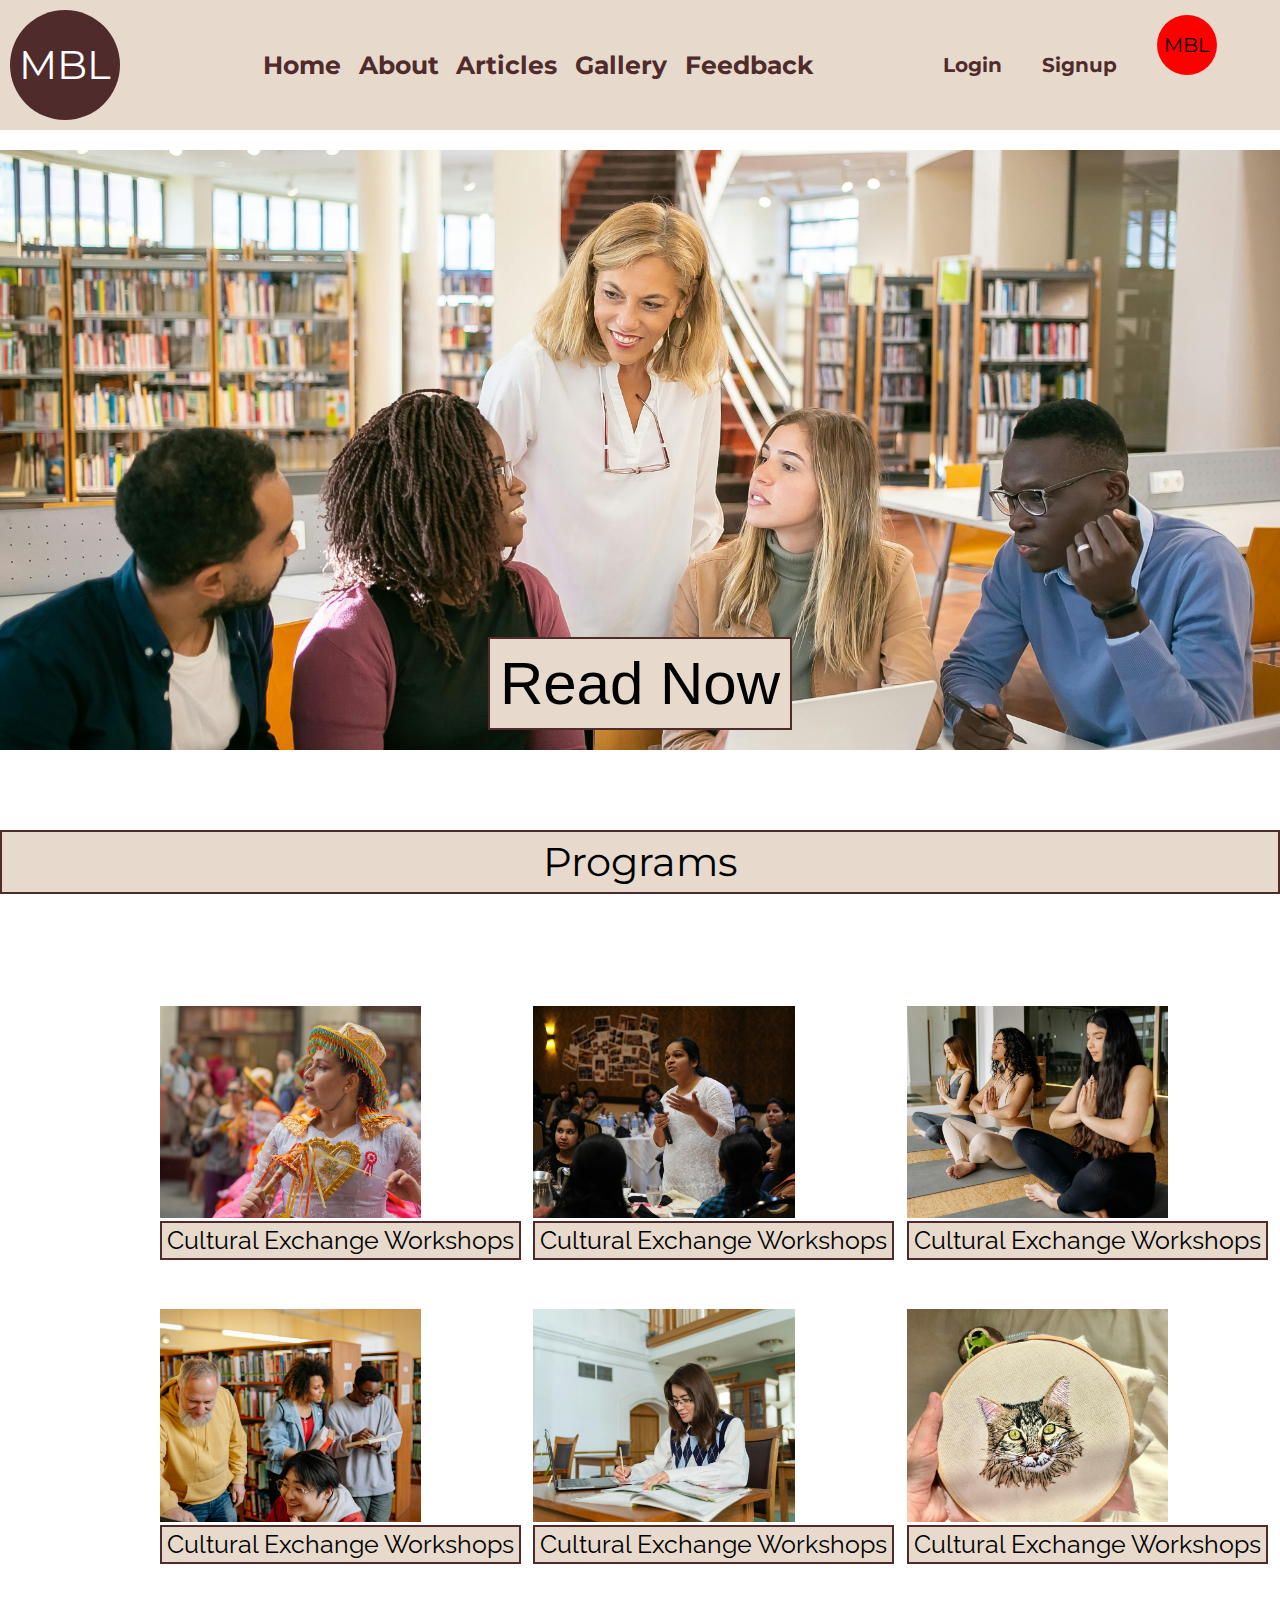
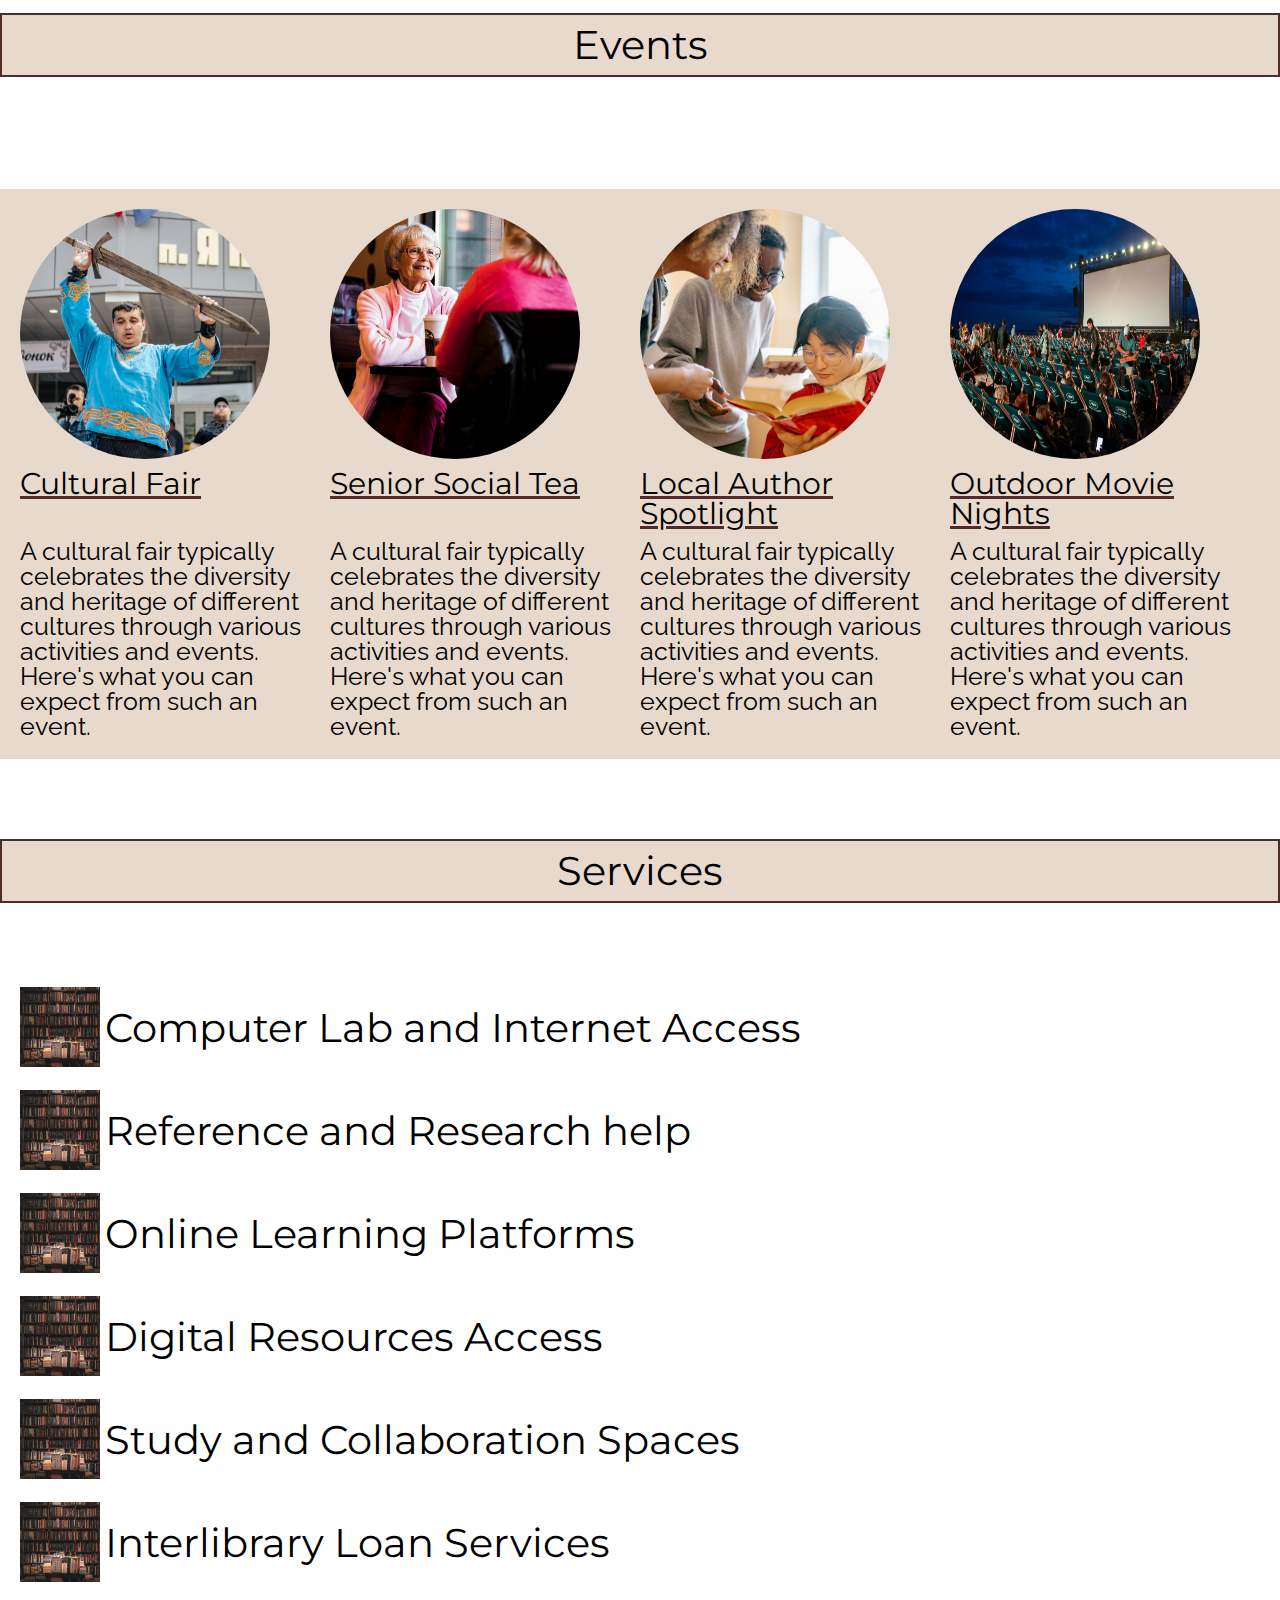
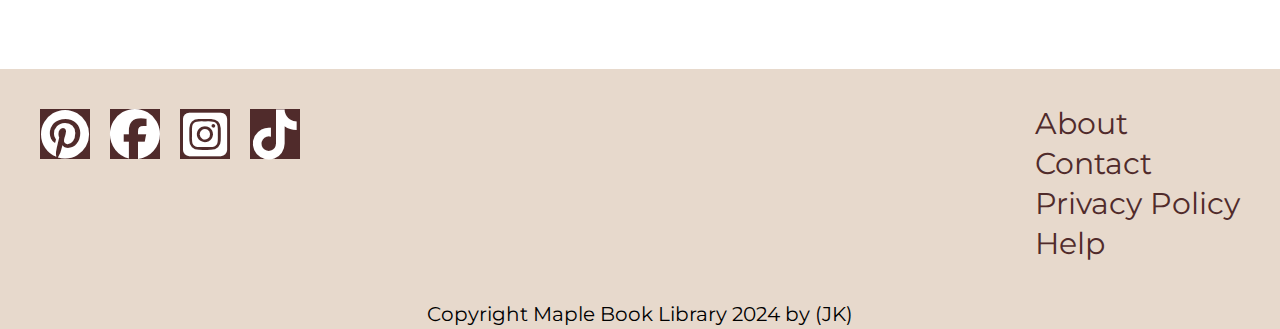
<file: index.html>
<!-- html start -->
<!DOCTYPE html>
<html lang="en">
<!-- head -->
<head>
    <meta charset="UTF-8">
    <meta name="viewport" content="width=device-width, initial-scale=1.0">
    <!-- styleshet -->
    <link rel="stylesheet" href="css/maplebook.css">
    <link rel="stylesheet" href="https://cdnjs.cloudflare.com/ajax/libs/font-awesome/6.5.0/css/all.min.css">
    <title>MAPLEBOOK LIBRARY</title>
</head>
<!-- body -->
<body>
    <!-- wrapper -->
    <div class="wrapper">
        <!-- header -->
        <header>

            <div class="head">
                <!-- logo -->
                <div class="circle">
                    <h2>MBL</h2>
                </div>
                <!-- navigation -->
                <div class="navigation">
                    <ul>
                         <li><a href="index.html">Home</a></li>
                        <li><a href="html/aboutus.html">About</a></li>
                        <li><a href="html/articles.html">Articles</a></li>
                        <li><a href="html/gallery.html">Gallery</a></li>
                        <li><a href="html/feedback.html">Feedback</a></li>

                    </ul>
                </div>
                <!-- login -->
                <div class="login">
                    <ul>
                        <li><a href="html/login.html">Login</a></li>
                        <li>Signup</li>
                    </ul>

                    <!-- login person -->
                    <a href="index.html"></a> <div class="circle2">
                       <h2>MBL</h2>
                    </div></a>

                </div>
            </div>
        </header>

        <!-- main -->
        <main>
            <!-- banner -->
            <div class="title">
                <button class="click">Read Now</button>
            </div>
            <!-- programs content -->
            <h2 class="program">Programs</h2>

            <section class="Programs-menu">

                <div class="image01">
                    <img src="images/cultural.jpg" alt="image of cultural dance">
                    <p>Cultural Exchange Workshops</p>
                </div>

                <div class="image02">
                    <img src="images/financial.jpg" alt="image of finacial literacy">
                    <p>Cultural Exchange Workshops</p>
                </div>

                <div class="image03">
                    <img src="images/welness.jpg" alt="image of people doing yoga">
                    <p>Cultural Exchange Workshops</p>
                </div>

                <div class="image04">
                    <img src="images/bookclub.jpg" alt="image of people talking">
                    <p>Cultural Exchange Workshops</p>
                </div>

                <div class="image05">
                    <img src="images/creativewriting.jpg" alt="image of girl writing">
                    <p>Cultural Exchange Workshops</p>
                </div>

                <div class="image06">
                    <img src="images/artandcraft.jpg" alt="image of knitted cat">
                    <p>Cultural Exchange Workshops</p>
                </div>

            </section>
            <!-- events h2 -->
            <h2 class="event">Events</h2>

            <!-- events content -->
            <section class="events-menu">

                <div class="item01">
                    <img src="images/cultural-fair.jpg" alt="image man with sword">
                    <h2>Cultural Fair</h2>
                </div>
                <div class="text01">
                    <p>A cultural fair typically celebrates the diversity and heritage of different cultures through
                        various activities and events. Here's what you can expect from such an event.</p>
                </div>

                <div class="item02">
                    <img src="images/senior.jpg" alt="image man with sword">
                    <h2>Senior Social Tea</h2>
                </div>
                <div class="text02">
                    <p>A cultural fair typically celebrates the diversity and heritage of different cultures through
                        various activities and events. Here's what you can expect from such an event.</p>
                </div>

                <div class="item03">
                    <img src="images/author.jpg" alt="image man with sword">
                    <h2>Local Author Spotlight</h2>
                </div>
                <div class="text03">
                    <p>A cultural fair typically celebrates the diversity and heritage of different cultures through
                        various activities and events. Here's what you can expect from such an event.</p>
                </div>

                <div class="item04">
                    <img src="images/outdoor.jpg" alt="image man with sword">
                    <h2>Outdoor Movie Nights</h2>
                </div>
                <div class="text04">
                    <p>A cultural fair typically celebrates the diversity and heritage of different cultures through
                        various activities and events. Here's what you can expect from such an event.</p>
                </div>
            </section>
            <!-- services h2 -->
            <h2 class="service">Services</h2>

            <!-- services content -->
            <section class="services-menu">

                <div class="service01">
                    <div class="square">
                        <img src="images/services.jpg" alt="library image"></div>
                    <h2>Computer Lab and Internet Access</h2>
                </div>

                <div class="service02">
                    <div class="square">
                        <img src="images/services.jpg" alt="library image"></div>
                    <h2>Reference and Research help</h2>
                </div>

                <div class="service03">
                    <div class="square">
                        <img src="images/services.jpg" alt="library image"></div>
                    <h2>Online Learning Platforms</h2>
                </div>

                <div class="service04">
                    <div class="square">
                        <img src="images/services.jpg" alt="library image">
                    </div>
                    <h2>Digital Resources Access</h2>
                </div>

                <div class="service05">
                    <div class="square">
                        <img src="images/services.jpg" alt="library image">
                    </div>
                    <h2>Study and Collaboration Spaces</h2>
                </div>

                <div class="service06">
                    <div class="square">
                        <img src="images/services.jpg" alt="library image">
                    </div>
                    <h2>Interlibrary Loan Services</h2>
                </div>
            </section>
            <!-- content end -->
        </main>
        <!-- footer -->
        <footer>

            <div class="foot">
                <div class="smicon">

                    <div class="icon01">
                        <i class="fa-brands fa-pinterest"></i>
                    </div>

                    <div class="icon02">
                        <i class="fa-brands fa-facebook"></i>
                    </div>

                    <div class="icon03">
                        <i class="fa-brands fa-square-instagram"></i>
                    </div>

                    <div class="icon04">
                        <i class="fa-brands fa-tiktok"></i>
                    </div>
                </div>
                <!-- footer navigation -->
                <div class="footer-nav">
                    <ul>
                        <li><a href="#about">About</a></li>
                        <li><a href="#contact">Contact</a></li>
                        <li><a href="#privacypolicy">Privacy Policy</a></li>
                        <li><a href="#help">Help</a></li>

                    </ul>
                </div>
                <!-- copyright -->
                <h2>Copyright Maple Book Library 2024 by (JK)</h2>
            </div>
        </footer>

    </div>
    <!-- wrapper end -->

</body>
<!-- body end -->
</html>
<!-- html end -->
</file>
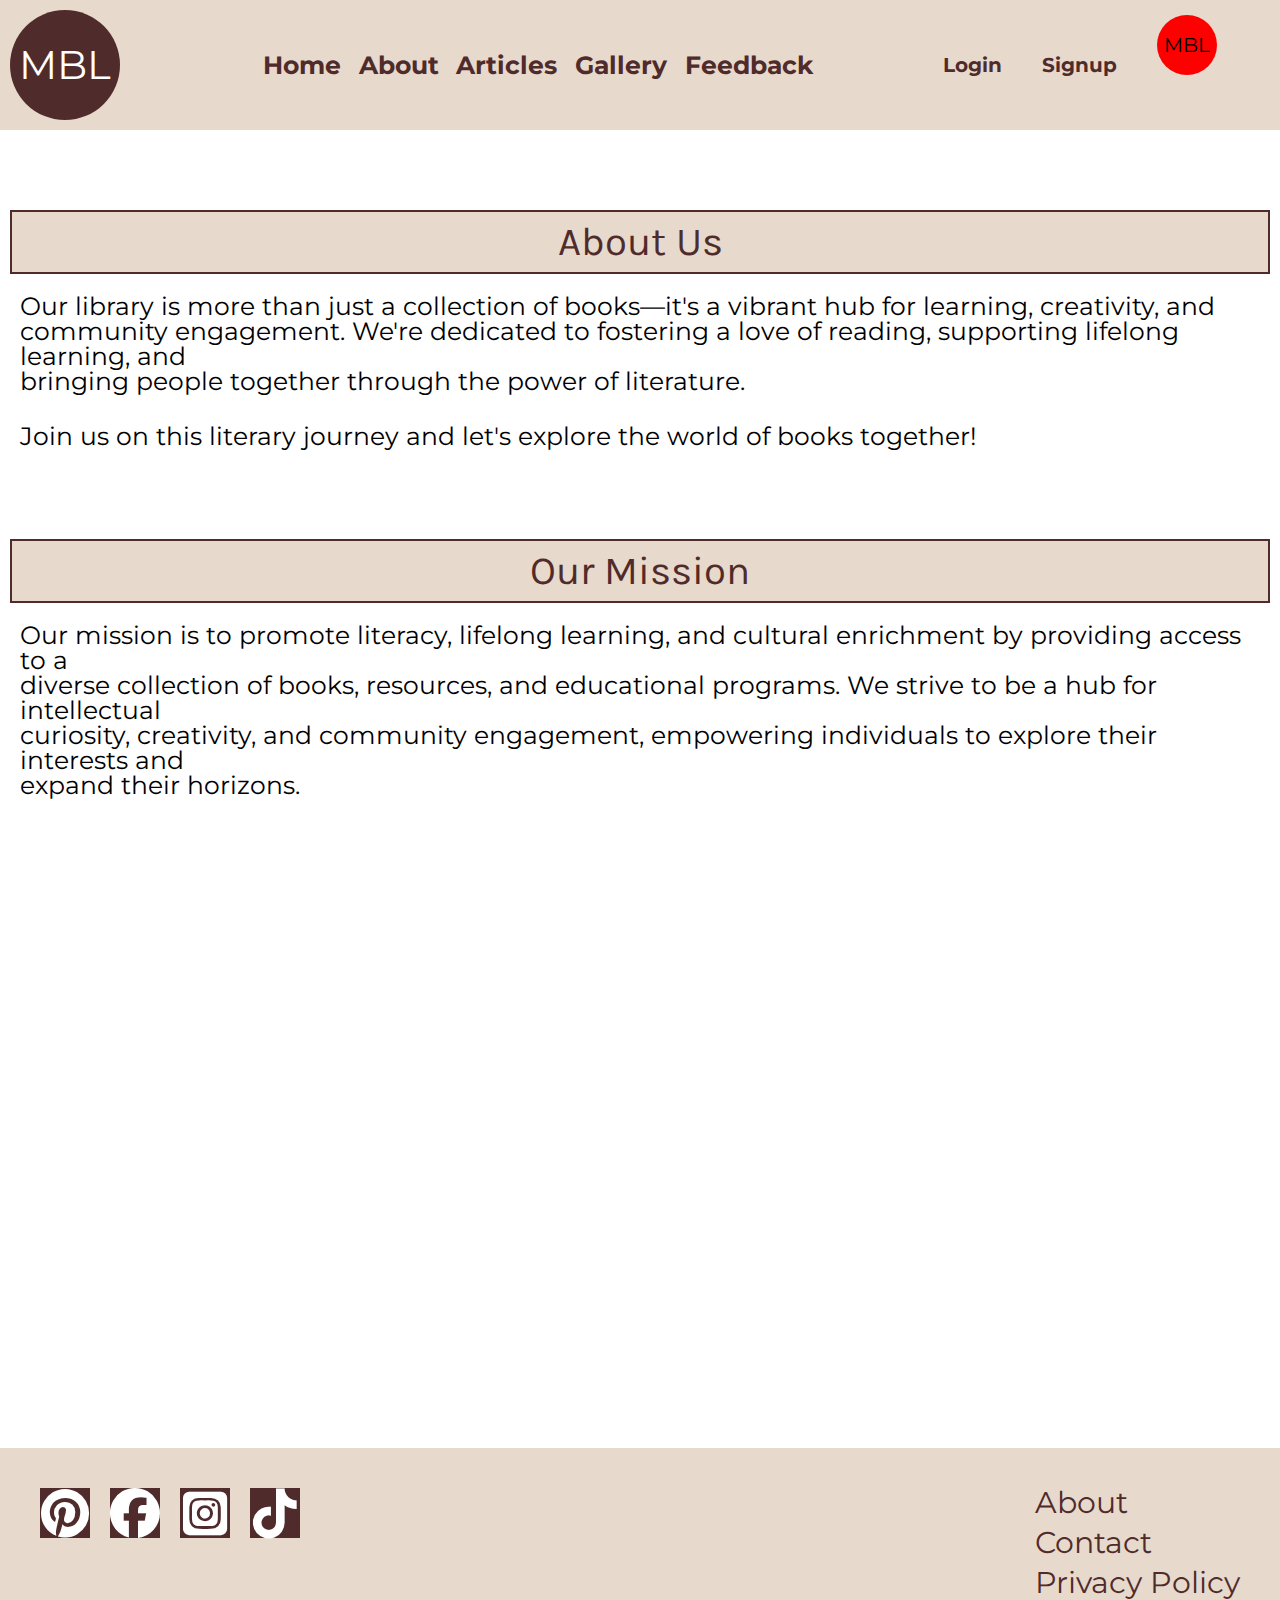
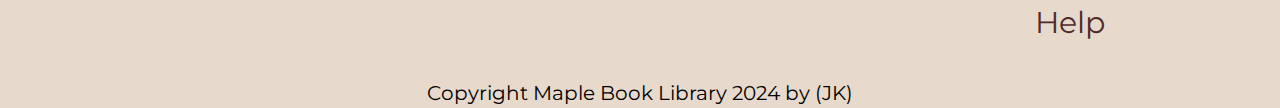
<file: html/aboutus.html>
<!-- html start -->
<!DOCTYPE html>
<html lang="en">
<!-- head -->

<head>
    <meta charset="UTF-8">
    <meta name="viewport" content="width=device-width, initial-scale=1.0">
    <!-- styleshet -->
    <link rel="stylesheet" href="../css/aboutus.css">
    <link rel="stylesheet" href="https://cdnjs.cloudflare.com/ajax/libs/font-awesome/6.5.0/css/all.min.css">
    <title>MAPLEBOOK LIBRARY</title>
</head>
<!-- body -->

<body>
    <!-- wrapper -->
    <div class="wrapper">

        <header>

            <div class="head">
                <!-- logo -->
                <div class="circle">
                    <h2>MBL</h2>
                </div>
                <!-- navigation -->
                <div class="navigation">
                    <ul>
                        <li><a href="../index.html">Home</a></li>
                        <li><a href="aboutus.html">About</a></li>
                        <li><a href="articles.html">Articles</a></li>
                        <li><a href="gallery.html">Gallery</a></li>
                        <li><a href="feedback.html">Feedback</a></li>

                    </ul>
                </div>
                <!-- login -->
                <div class="login">
                    <ul>
                        <li><a href="login.html">Login</a></li>
                        <li>Signup</li>
                    </ul>

                    <!-- login person -->
                    <div class="circle2">
                        <h2>MBL</h2>
                    </div>

                </div>
            </div>
        </header>

        <!-- main -->
        <main>
            <!-- used chat gpt for content -->
            <!-- about content -->
            <div class="about">


                <h2>About Us</h2>
                <p>Our library is more than just a collection of books—it's a vibrant hub for learning, creativity,
                    and<br>
                    community engagement. We're dedicated to fostering a love of reading, supporting lifelong learning,
                    and<br>
                    bringing people together through the power of literature.</p>

                <p>Join us on this literary journey and let's explore the world of books together!</p>
            </div>
            <!-- mission content -->
            <div class="mission">
                <h2>Our Mission</h2>
                <p>Our mission is to promote literacy, lifelong learning, and cultural enrichment by providing access to
                    a<br>
                    diverse collection of books, resources, and educational programs. We strive to be a hub for
                    intellectual<br>
                    curiosity, creativity, and community engagement, empowering individuals to explore their interests
                    and<br>
                    expand their horizons.</p>
            </div>
        </main>
        <!-- footer -->
        <footer>

            <div class="foot">
                <div class="smicon">

                    <div class="icon01">
                        <i class="fa-brands fa-pinterest"></i>
                    </div>

                    <div class="icon02">
                        <i class="fa-brands fa-facebook"></i>
                    </div>

                    <div class="icon03">
                        <i class="fa-brands fa-square-instagram"></i>
                    </div>

                    <div class="icon04">
                        <i class="fa-brands fa-tiktok"></i>
                    </div>
                </div>
                <!-- footer nav -->
                <div class="footer-nav">
                    <ul>
                        <li><a href="#about">About</a></li>
                        <li><a href="#contact">Contact</a></li>
                        <li><a href="#privacypolicy">Privacy Policy</a></li>
                        <li><a href="#help">Help</a></li>

                    </ul>
                </div>
                <!-- copyright -->
                <h2>Copyright Maple Book Library 2024 by (JK)</h2>
            </div>
        </footer>

    </div>
    <!-- wrapper end -->
</body>
<!-- body end -->

</html>
<!-- html end -->
</file>
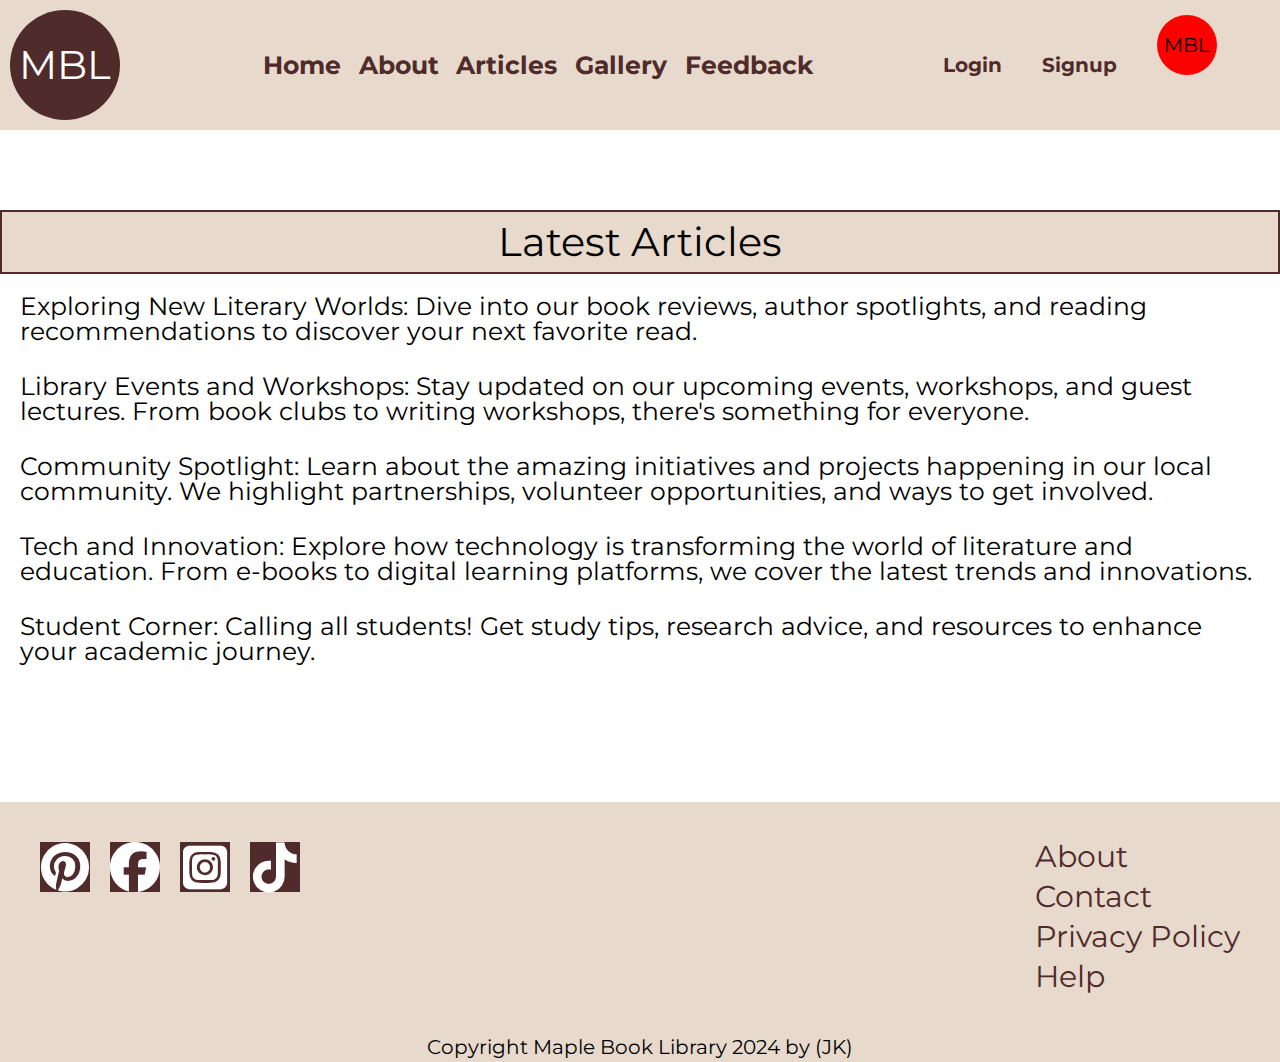
<file: html/articles.html>
<!-- html start -->
<!DOCTYPE html>
<html lang="en">
<!-- head -->
<head>
    <meta charset="UTF-8">
    <meta name="viewport" content="width=device-width, initial-scale=1.0">
    <!-- styleshet -->
    <link rel="stylesheet" href="../css/articles.css">
    <link rel="stylesheet" href="https://cdnjs.cloudflare.com/ajax/libs/font-awesome/6.5.0/css/all.min.css">
    <title>MAPLEBOOK LIBRARY</title>
</head>
<!-- body -->
<body>
    <!-- wrapper -->
    <div class="wrapper">
    <!-- header -->
        <header>

            <div class="head">
                <!-- logo -->
                <div class="circle">
                    <h2>MBL</h2>
                </div>
                <!-- navigation -->
                <div class="navigation">
                    <ul>
                        <li><a href="../index.html">Home</a></li>
                        <li><a href="aboutus.html">About</a></li>
                        <li><a href="articles.html">Articles</a></li>
                        <li><a href="gallery.html">Gallery</a></li>
                        <li><a href="feedback.html">Feedback</a></li>

                    </ul>
                </div>
                <!-- login -->
                <div class="login">
                    <ul>
                        <li><a href="login.html">Login</a></li>
                        <li>Signup</li>
                    </ul>

                    <!-- login person -->
                    <div class="circle2">
                        <h2>MBL</h2>
                    </div>

                </div>
            </div>
        </header>
        <!-- main -->
        <main>
            <!-- content -->
            <!-- used chat gpt for content -->
            <div class="articles">
                <h2>Latest Articles</h2>
                <p>Exploring New Literary Worlds: Dive into our book reviews, author spotlights, and reading
                    recommendations to discover your next favorite read.</p>
                <p>Library Events and Workshops: Stay updated on our upcoming events, workshops, and guest lectures.
                    From
                    book clubs to writing workshops, there's something for everyone.</p>
                <p>Community Spotlight: Learn about the amazing initiatives and projects happening in our local
                    community.
                    We highlight partnerships, volunteer opportunities, and ways to get involved.</p>
                <p>Tech and Innovation: Explore how technology is transforming the world of literature and education.
                    From
                    e-books to digital learning platforms, we cover the latest trends and innovations.</p>
                <p>Student Corner: Calling all students! Get study tips, research advice, and resources to enhance your
                    academic journey.</p>
            </div>
        </main>
        <!-- footer -->
        <footer>

            <div class="foot">
                <div class="smicon">

                          <div class="icon01">
                        <i class="fa-brands fa-pinterest"></i>
                    </div>

                    <div class="icon02">
                        <i class="fa-brands fa-facebook"></i>
                    </div>

                    <div class="icon03">
                        <i class="fa-brands fa-square-instagram"></i>
                    </div>

                    <div class="icon04">
                        <i class="fa-brands fa-tiktok"></i>
                    </div>
                </div>
                <!-- footer nav -->
                <div class="footer-nav">
                    <ul>
                        <li><a href="aboutus.html">About</a></li>
                        <li><a href="contact.html">Contact</a></li>
                        <li><a href="#privacypolicy">Privacy Policy</a></li>
                        <li><a href="#help">Help</a></li>

                    </ul>
                </div>
                <!-- copyright -->
                <h2>Copyright Maple Book Library 2024 by (JK)</h2>
            </div>
        </footer>
    </div>
    <!-- wrapper end -->
</body>
<!-- body end -->
</html>
<!-- html end -->
</file>
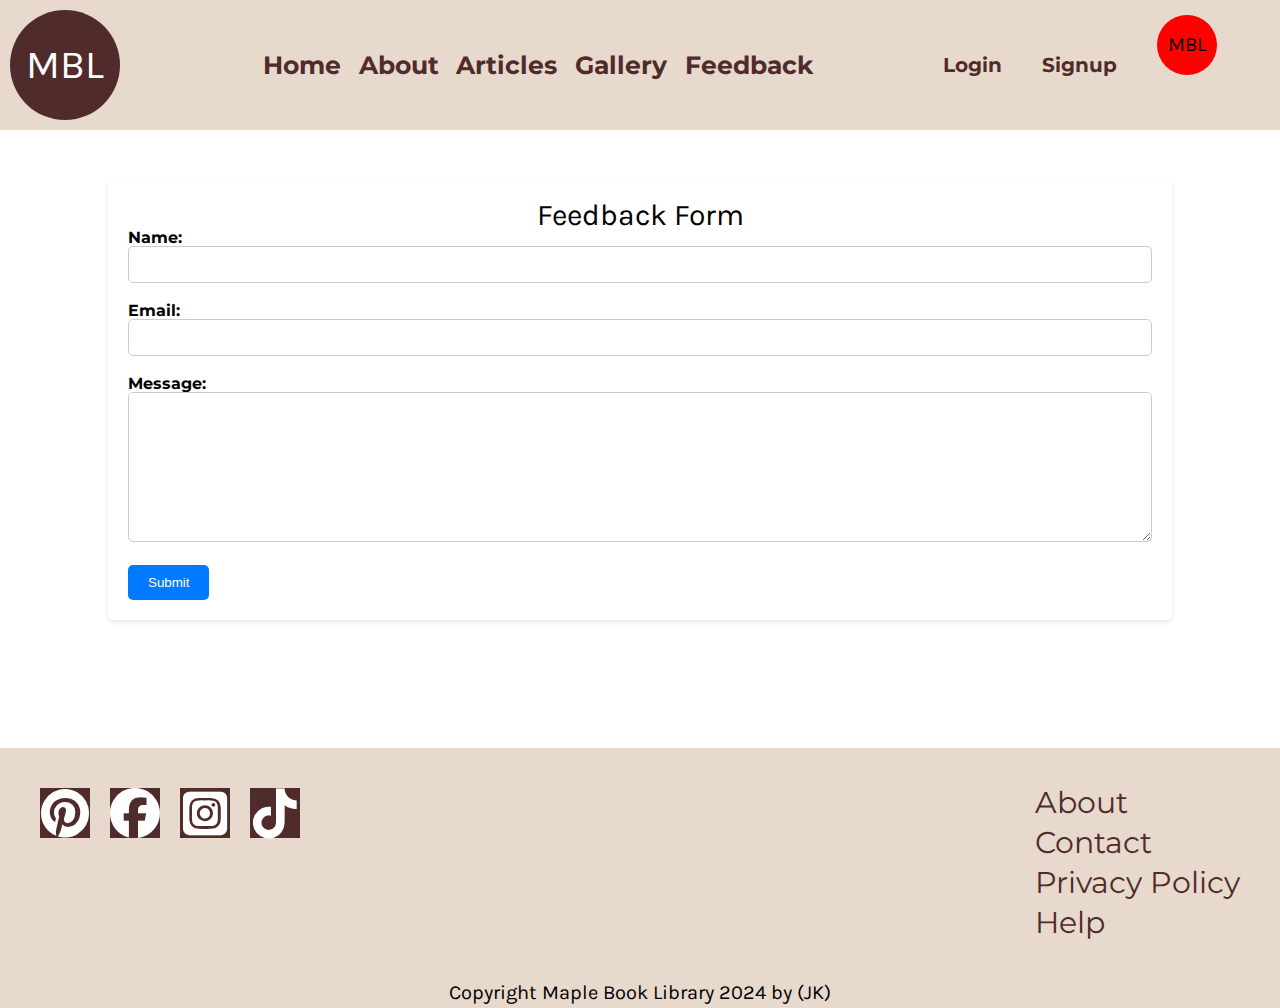
<file: html/feedback.html>
<!-- html start -->
<!DOCTYPE html>
<html lang="en">
<!-- head -->

<head>
    <meta charset="UTF-8">
    <meta name="viewport" content="width=device-width, initial-scale=1.0">
    <!-- styleshet -->
    <link rel="stylesheet" href="../css/feedback.css">
    <link rel="stylesheet" href="https://cdnjs.cloudflare.com/ajax/libs/font-awesome/6.5.0/css/all.min.css">
    <title>Library Feedback Form</title>
</head>
<!-- body -->

<body>
    <!-- wrapper -->
    <div class="wrapper">
        <!-- header -->
        <header>
            <!-- logo -->
            <div class="head">

                <div class="circle">
                    <h2>MBL</h2>
                </div>
                <!-- navigation -->
                <div class="navigation">
                    <ul>
                        <li><a href="../index.html">Home</a></li>
                        <li><a href="aboutus.html">About</a></li>
                        <li><a href="articles.html">Articles</a></li>
                        <li><a href="gallery.html">Gallery</a></li>
                        <li><a href="feedback.html">Feedback</a></li>
                    </ul>
                </div>
                <!-- login -->
                <div class="login">
                    <ul>
                        <li><a href="/login.html">Login</a></li>
                        <li>Signup</li>
                    </ul>

                    <!-- login person -->
                    <div class="circle2">
                        <h2>MBL</h2>
                    </div>

                </div>
            </div>
        </header>
        <!-- main -->
        <main>
            <!-- used chat gpt for base html code -->
            <!-- feedback form -->
            <div class="container">
                <h2>Feedback Form</h2>
                <form action="#" method="post">
                    <div class="form-group">
                        <label for="name">Name:</label>
                        <input type="text" id="name" name="name" required>
                    </div>
                    <div class="form-group">
                        <label for="email">Email:</label>
                        <input type="email" id="email" name="email" required>
                    </div>
                    <div class="form-group">
                        <label for="message">Message:</label>
                        <textarea id="message" name="message" required></textarea>
                    </div>
                    <button type="submit">Submit</button>
                </form>
            </div>
        </main>
        <!-- footer -->
        <footer>

            <div class="foot">
                <div class="smicon">

                    <div class="icon01">
                        <i class="fa-brands fa-pinterest"></i>
                    </div>

                    <div class="icon02">
                        <i class="fa-brands fa-facebook"></i>
                    </div>

                    <div class="icon03">
                        <i class="fa-brands fa-square-instagram"></i>
                    </div>

                    <div class="icon04">
                        <i class="fa-brands fa-tiktok"></i>
                    </div>
                </div>
                <!-- footer nav -->
                <div class="footer-nav">
                    <ul>
                        <li><a href="#about">About</a></li>
                        <li><a href="#contact">Contact</a></li>
                        <li><a href="#privacypolicy">Privacy Policy</a></li>
                        <li><a href="#help">Help</a></li>

                    </ul>
                </div>
                <!-- copyright -->
                <h2>Copyright Maple Book Library 2024 by (JK)</h2>
            </div>
        </footer>
        <!-- wrapper end -->
    </div>
</body>
<!-- body end -->

</html>
<!-- html end -->
</file>
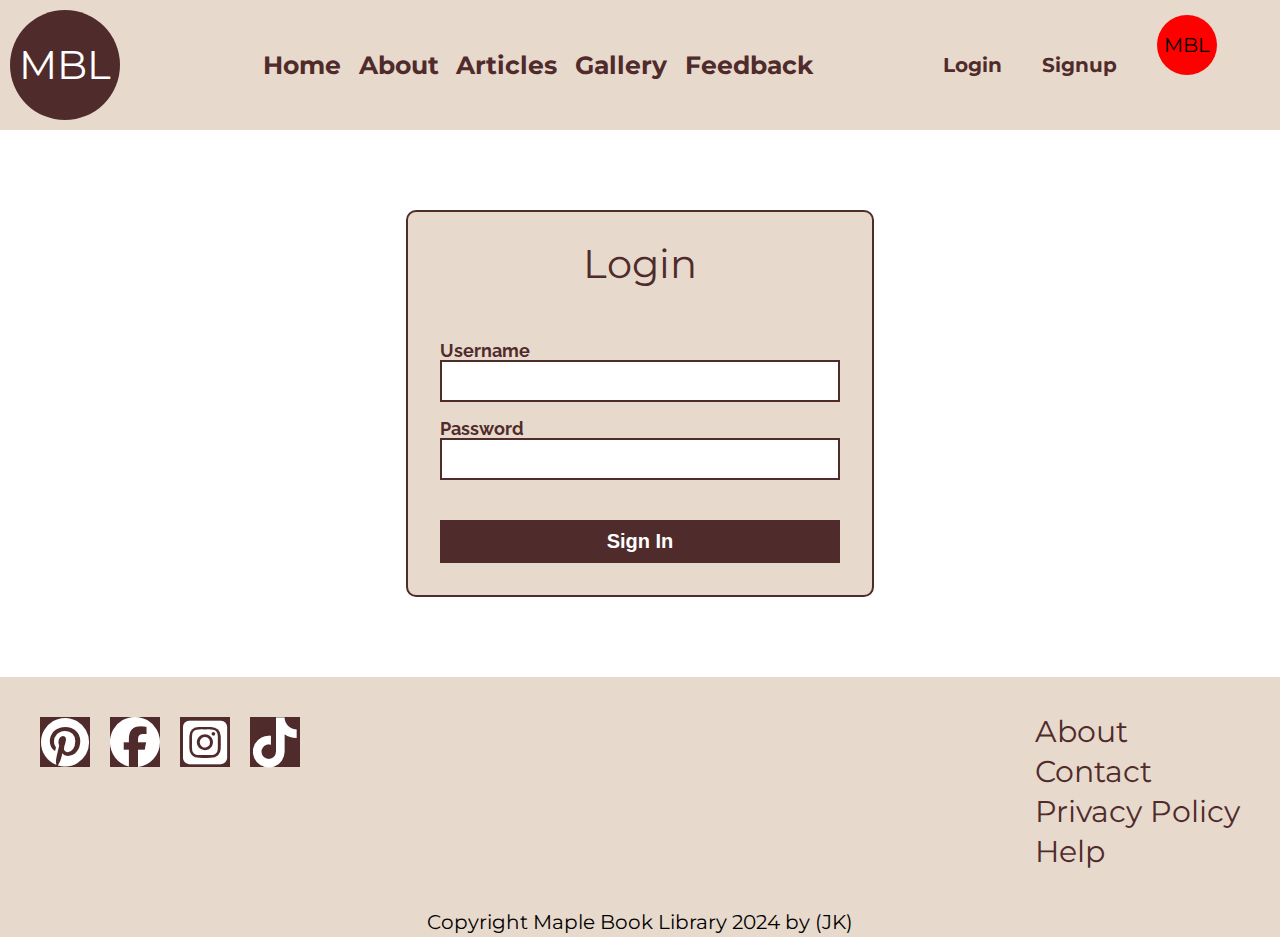
<file: html/login.html>
<!-- html start -->
<!DOCTYPE html>
<html lang="en">
<!-- head -->

<head>
    <meta charset="UTF-8">
    <meta name="viewport" content="width=device-width, initial-scale=1.0">
    <!-- styleshet -->
    <link rel="stylesheet" href="../css/login.css">
    <link rel="stylesheet" href="https://cdnjs.cloudflare.com/ajax/libs/font-awesome/6.5.0/css/all.min.css">
    <title>MAPLEBOOK LIBRARY</title>
</head>
<!-- body -->

<body>
    <!-- wrapper -->
    <div class="wrapper">
        <!-- header -->
        <header>

            <div class="head">
                <!-- logo -->
                <div class="circle">
                    <h2>MBL</h2>
                </div>
                <!-- navigation -->
                <div class="navigation">
                    <ul>
                        <li><a href="../index.html">Home</a></li>
                        <li><a href="html/aboutus.html">About</a></li>
                        <li><a href="html/articles.html">Articles</a></li>
                        <li><a href="html/gallery.html">Gallery</a></li>
                        <li><a href="html/feedback.html">Feedback</a></li>

                    </ul>
                </div>
                <!-- login -->
                <div class="login">
                    <ul>
                        <li><a href="html/login.html">Login</a></li>
                        <li>Signup</li>
                    </ul>

                    <!-- login person -->
                    <a href="index.html"></a>
                    <div class="circle2">
                        <h2>MBL</h2>
                    </div></a>

                </div>
            </div>
        </header>

        <section class="login-form">
            <h1>Login</h1>
            <form action="#" method="post">
                <label for="username">Username</label>
                <input type="text" id="username" name="username" required />

                <label for="password">Password</label>
                <input type="password" id="password" name="password" required />

                <button type="submit">Sign In</button>
            </form>
        </section>
        <footer>

            <div class="foot">
                <div class="smicon">

                    <div class="icon01">
                        <i class="fa-brands fa-pinterest"></i>
                    </div>

                    <div class="icon02">
                        <i class="fa-brands fa-facebook"></i>
                    </div>

                    <div class="icon03">
                        <i class="fa-brands fa-square-instagram"></i>
                    </div>

                    <div class="icon04">
                        <i class="fa-brands fa-tiktok"></i>
                    </div>
                </div>
                <!-- footer navigation -->
                <div class="footer-nav">
                    <ul>
                        <li><a href="#about">About</a></li>
                        <li><a href="#contact">Contact</a></li>
                        <li><a href="#privacypolicy">Privacy Policy</a></li>
                        <li><a href="#help">Help</a></li>

                    </ul>
                </div>
                <!-- copyright -->
                <h2>Copyright Maple Book Library 2024 by (JK)</h2>
            </div>
        </footer>
    </div>
</body>

</html>
</file>
<file: css/maplebook.css>
/* fonts  */

@import url('https://fonts.googleapis.com/css2?family=Montserrat:wght@500&family=Raleway&display=swap');
@import url('https://fonts.googleapis.com/css2?family=Karla:ital,wght@0,700;1,700&display=swap');

/* css reset start */

/* http://meyerweb.com/eric/tools/css/reset/ 
   v2.0 | 20110126
   License: none (public domain)
*/

html,
body,
div,
span,
applet,
object,
iframe,
h1,
h2,
h3,
h4,
h5,
h6,
p,
blockquote,
pre,
a,
abbr,
acronym,
address,
big,
cite,
code,
del,
dfn,
em,
img,
ins,
kbd,
q,
s,
samp,
small,
strike,
strong,
sub,
sup,
tt,
var,
b,
u,
i,
center,
dl,
dt,
dd,
ol,
ul,
li,
fieldset,
form,
label,
legend,
table,
caption,
tbody,
tfoot,
thead,
tr,
th,
td,
article,
aside,
canvas,
details,
embed,
figure,
figcaption,
footer,
header,
hgroup,
menu,
nav,
output,
ruby,
section,
summary,
time,
mark,
audio,
video {
    margin: 0;
    padding: 0;
    border: 0;
    font-size: 100%;
    font: inherit;
    vertical-align: baseline;
}

/* HTML5 display-role reset for older browsers */
article,
aside,
details,
figcaption,
figure,
footer,
header,
hgroup,
menu,
nav,
section {
    display: block;
}

body {
    line-height: 1;
}

ol,
ul {
    list-style: none;
}

blockquote,
q {
    quotes: none;
}

blockquote:before,
blockquote:after,
q:before,
q:after {
    content: '';
    content: none;
}

table {
    border-collapse: collapse;
    border-spacing: 0;
}

/* css reset end */

/* global f1 and f2 */
h1, h2{
    font-family: "Montserrat", sans-serif;
}

/* navigation css */
/* grid for navigation */
.head {
    background-color: #E7D9CC;
    align-items: center;
    padding: 10px;
    display: grid;
    grid-template-columns: repeat(3,auto);
    grid-template-rows: auto;
    grid-template-areas: "l n s";
}

.circle {
    grid-area: l;
}

.navigation {
    grid-area: n;
}

.login {
    grid-area: s;
}

.circle2 {
    grid-area: s;
}

/* logo */
.circle {
    display: flex;
    justify-content: center;
    align-items: center;
    color: white;
    height: 110px;
    width: 110px;
    background-color: #502b2b;
    border-radius: 50%;
}

.circle h2 {
    font-size: 40px;
}
/* navigatin css */
.navigation ul{
    display: flex;
    justify-content: space-evenly ;
    text-decoration: none;
    list-style: none;
    padding: 20px;
    width: auto;
    height: fit-content;
    font-family: "Montserrat", sans-serif;
}

.navigation li{
    display: flex;
    align-items: center;
    font-size: 25px;
    font-weight: bold;
}

a:link{
    text-decoration: none;
    color: #502b2b;
}

a:visited{
    text-decoration: none;
    color: #502b2b;
}

.login{
    display: flex;
    justify-content: center;
}
/* login css */
.login ul{
    display: flex;
    justify-content: center;
    text-decoration: none;
    list-style: none;
    padding: 20px;
    width: auto;
    height: fit-content;
    font-family: "Montserrat", sans-serif;
}

.login li{
    color: #502b2b;
    font-size: 20px;
    font-weight: bold;
    padding: 20px;
}

.circle2 {
  display: flex; 
  justify-content: center;
  height: 60px;
  width: 60px;
  background-color: red;
  border-radius: 50%;
}

.circle2 h2 {
    display: flex;
    justify-content: center;
    align-items: center;
    font-size: 20px;
}
/* banner css */
.title {
    display: flex;
    justify-content: center;
    align-items: flex-end;
    font-size: 40px;
    color: #502b2b;
    background-image: url("../images/img02.jpg");
    background-size: cover;
    background-position: 10% ;
    width: 100%;
    height: 15em;
    margin-top: 20px;
}
/* button css */
.title button{
    font-size: 60px;
    margin: 20px;
    border: 2px solid #502b2b;
    padding: 10px;
    background-color: #E7D9CC;
    cursor: pointer;
    text-align: center;
}
/* program content css */
/* program h2 css */
.program {
    margin-top: 2em;
    text-align: center;
    border: 2px solid #502b2b;
    padding: 10px;
    background-color: #E7D9CC;
    font-size: 40px;
}

/* program grid css to adjust */
.Programs-menu {
    display: grid;
    margin-left: 10em;
    margin-top: 7em;
    grid-template-columns: repeat(3,1fr);
    grid-template-rows: auto,auto;
    grid-template-areas: "a b c"
                         "f e d";
}

.image01{
    grid-area: a;
}

.image02{
    grid-area: b;
}

.image03{
    grid-area: c;
}

.image04{
    grid-area: f;
}

.image05{
    grid-area: e;
}

.image06{
    grid-area: d;
}

.Programs-menu img{
    object-fit: cover;
    width: 70%;
    height: 70%;
}

.Programs-menu p{
    text-align: left;
    border: 2px solid #502b2b;
    padding: 5px;
    background-color: #E7D9CC;
    font-size: 25px;
    font-family: "Raleway", sans-serif;
    width: fit-content;
    height: auto;
}
/* event css */
.event {
    text-align: center;
    border: 2px solid #502b2b;
    padding: 10px;
    background-color: #E7D9CC;
    font-size: 40px;
}
/* event grid css */
.events-menu {
    display: grid;
    background-color: #E7D9CC;
    margin-top: 7em;
    padding: 20px;
    grid-template-columns: repeat(4,1fr);
    grid-template-rows: auto,auto;
    grid-template-areas: "a b c d"
                         "e f g h";
}       

.item01 {
    grid-area: a;
}

.item02 {
    grid-area: b;
}

.item03 {
    grid-area: c;
}

.item04 {
    grid-area: d;
}

.text01{
    grid-area: e;
}

.text02{
    grid-area: f;
}

.text03{
    grid-area: g;
}

.text04{
    grid-area: h;
}

/* image css for event */
.events-menu img{
    height: 250px;
    width: 250px;
    border-radius: 50%;
    overflow: hidden; /* important to crop the image inside */
    display: flex;
    justify-content: center;
    align-items: center;
}

.events-menu h2 {
    margin-top: 10px;
    text-decoration: underline #502b2b;
    text-align: left;
    font-size: 30px
}

.events-menu p {
    margin-top: 10px;
    width: 300px;
    font-size: 25px;
    font-family: "Raleway", sans-serif;
}
/* service content css */
.service {
    margin-top: 2em;
    text-align: center;
    border: 2px solid #502b2b;
    padding: 10px;
    background-color: #E7D9CC;
    font-size: 40px;
}


.services-menu {
    margin-top: 4em;
    padding: 10px;
}

.service01 {
    display: flex;
    padding: 10px;
}

.service02 {
    display: flex;
    padding: 10px;
}

.service03 {
    display: flex;
    padding: 10px;
}

.service04 {
    display: flex;
    padding: 10px;
}

.service05 {
    display: flex;
    padding: 10px;
}

.service06 {
    display: flex;
    padding: 10px;
}

.square img{
  height: 80px;
  width: 80px;
  background-color: #502b2b;
}

.services-menu h2 {
    display: flex;
    align-items: center;
    padding: 5px;
    font-size: 40px;
}
/* footer css */
.foot{
    margin-top: 4em;
    background-color: #E7D9CC;
}

.smicon{
    display: flex;
    text-align: center;
    padding: 30px;
    color: white;
    font-size: 50px;
}

.icon01 {
    margin: 10px;
    height: 50px;
    width: 50px;
    background-color: #502b2b;
}

.icon02 {
    margin: 10px;
    height: 50px;
    width: 50px;
    background-color: #502b2b;
}

.icon03 {
    margin: 10px;
    height: 50px;
    width: 50px;
    background-color: #502b2b;
}

.icon04 {
    margin: 10px;
    height: 50px;
    width: 50px;
    background-color: #502b2b;
}
/* footer grid css  */
.foot {
    display: grid;
    grid-template-columns: repeat(2,1fr);
    grid-template-rows: auto,auto,auto;
    grid-template-areas: "a b"
                         "a b"
                         "c c";
}

.smicon {
    grid-area: a;
}

.footer-nav {
    justify-self: right;
    grid-area: b;
}

.foot h2{
    grid-area: c;
    padding: 5px;
}
/* footer navigation css */
.footer-nav {
    padding: 30px;
    font-family: "Montserrat", sans-serif;
    font-size: 30px;
    text-align: right;
}

.footer-nav li {
    margin: 10px;
    text-align: left;
}

.foot h2{
    text-align: center;
    font-size: 20px;
}


/* -------- MOBILE RESPONSIVE STYLES -------- */
@media only screen and (max-width: 768px) {
    /* Head / Navigation */
    .head {
        grid-template-columns: 1fr;
        grid-template-areas:
            "l"
            "n"
            "s";
        text-align: center;
    }

    .navigation ul {
        flex-direction: column;
        padding: 10px;
    }

    .navigation li {
        font-size: 20px;
        margin: 10px 0;
    }

    .login ul {
        flex-direction: column;
        padding: 10px;
    }

    .login li {
        font-size: 18px;
        padding: 10px 0;
    }

    .circle {
        height: 80px;
        width: 80px;
    }

    .circle h2 {
        font-size: 30px;
    }

    .circle2 {
        height: 50px;
        width: 50px;
    }

    .circle2 h2 {
        font-size: 16px;
    }

    /* Banner */
    .title {
        font-size: 25px;
        height: 10em;
        background-position: center;
        flex-direction: column;
        text-align: center;
    }

    .title button {
        font-size: 30px;
        padding: 10px;
        margin: 10px;
    }

    /* Program Section */
    .Programs-menu {
        margin-left: 0;
        grid-template-columns: 1fr;
        grid-template-areas:
            "a"
            "b"
            "c"
            "f"
            "e"
            "d";
        justify-items: center;
        gap: 20px;
    }

    .Programs-menu img {
        width: 90%;
        height: auto;
    }

    .Programs-menu p {
        font-size: 20px;
        text-align: center;
    }

    /* Events Section */

    .event{
        margin-top: 20px;
    }

    .events-menu {
        grid-template-columns: 1fr;
        grid-template-areas:
            "a"
            "e"
            "b"
            "f"
            "c"
            "g"
            "d"
            "h";
        justify-items: center;
        gap: 20px;
    }

    .events-menu img {
        width: 60%;
    }

    .events-menu h2 {
        font-size: 24px;
        text-align: center;
    }

    .events-menu p {
        font-size: 18px;
        width: 90%;
        text-align: center;
    }

    /* Services Section */
    .service01, .service02, .service03,
    .service04, .service05, .service06 {
        flex-direction: column;
        align-items: center;
        text-align: center;
    }

    .services-menu h2 {
        font-size: 30px;
        justify-content: center;
    }

    .square img {
        height: 60px;
        width: 60px;
    }

    /* Footer */
    .foot {
        grid-template-columns: 1fr;
        grid-template-areas:
            "a"
            "b"
            "c";
        text-align: center;
    }

    .smicon {
        justify-content: center;
        flex-wrap: wrap;
        font-size: 40px;
    }

    .icon01, .icon02, .icon03, .icon04 {
        height: 40px;
        width: 40px;
    }

    .footer-nav {
        text-align: center;
        font-size: 20px;
        justify-self: center;
    }

    .footer-nav li {
        text-align: center;
        margin: 5px 0;
    }

    .foot h2 {
        font-size: 16px;
        padding: 10px 0;
    }
}

/* css end */
</file>
<file: css/aboutus.css>
/* fonts */
@import url('https://fonts.googleapis.com/css2?family=Montserrat:wght@500&family=Raleway&display=swap');
@import url('https://fonts.googleapis.com/css2?family=Karla:ital,wght@0,700;1,700&display=swap');

/* css reset start */

/* http://meyerweb.com/eric/tools/css/reset/ 
   v2.0 | 20110126
   License: none (public domain)
*/

html,
body,
div,
span,
applet,
object,
iframe,
h1,
h2,
h3,
h4,
h5,
h6,
p,
blockquote,
pre,
a,
abbr,
acronym,
address,
big,
cite,
code,
del,
dfn,
em,
img,
ins,
kbd,
q,
s,
samp,
small,
strike,
strong,
sub,
sup,
tt,
var,
b,
u,
i,
center,
dl,
dt,
dd,
ol,
ul,
li,
fieldset,
form,
label,
legend,
table,
caption,
tbody,
tfoot,
thead,
tr,
th,
td,
article,
aside,
canvas,
details,
embed,
figure,
figcaption,
footer,
header,
hgroup,
menu,
nav,
output,
ruby,
section,
summary,
time,
mark,
audio,
video {
    margin: 0;
    padding: 0;
    border: 0;
    font-size: 100%;
    font: inherit;
    vertical-align: baseline;
}

/* HTML5 display-role reset for older browsers */
article,
aside,
details,
figcaption,
figure,
footer,
header,
hgroup,
menu,
nav,
section {
    display: block;
}

body {
    line-height: 1;
}

ol,
ul {
    list-style: none;
}

blockquote,
q {
    quotes: none;
}

blockquote:before,
blockquote:after,
q:before,
q:after {
    content: '';
    content: none;
}

table {
    border-collapse: collapse;
    border-spacing: 0;
}

/* css reset end */

/* color and font */
:root{
    --color1: #E7D9CC;
    --color2: #502b2b;
    --color3: #FFFFFF;
    --color4: #000000;
    --heading: "Karla", sans-serif; 
    --content: "Montserrat", sans-serif;
}
/* font family for h1 & h2 */
h1, h2{
    font-family: "Montserrat", sans-serif;
}
/* navigation css */
.head {
    background-color: #E7D9CC;
    align-items: center;
    padding: 10px;
    display: grid;
    grid-template-columns: repeat(3,auto);
    grid-template-rows: auto;
    grid-template-areas: "l n s";
}

.circle {
    grid-area: l;
}

.navigation {
    grid-area: n;
}

.login {
    grid-area: s;
}

.circle2 {
    grid-area: s;
}


.circle {
    display: flex;
    justify-content: center;
    align-items: center;
    color: white;
    height: 110px;
    width: 110px;
    background-color: #502b2b;
    border-radius: 50%;
}

.circle h2 {
    font-size: 40px;
}
/* navigation ul css */
.navigation ul{
    display: flex;
    justify-content: space-evenly ;
    text-decoration: none;
    list-style: none;
    padding: 20px;
    width: auto;
    height: fit-content;
    font-family: "Montserrat", sans-serif;
}

/* navigation li style using flexbox */

.navigation li{
    display: flex;
    align-items: center;
    font-size: 25px;
    font-weight: bold;
}

a:link{
    text-decoration: none;
    color: #502b2b;
}

a:visited{
    text-decoration: none;
    color: #502b2b;
}
/* login css */
.login{
    display: flex;
    justify-content: center;
}

.login ul{
    display: flex;
    justify-content: center;
    text-decoration: none;
    list-style: none;
    padding: 20px;
    width: auto;
    height: fit-content;
    font-family: "Montserrat", sans-serif;
}

.login li{
    color: #502b2b;
    font-size: 20px;
    font-weight: bold;
    padding: 20px;
}

.circle2 {
  display: flex; 
  justify-content: center;
  height: 60px;
  width: 60px;
  background-color: red;
  border-radius: 50%;
}

.circle2 h2 {
    display: flex;
    justify-content: center;
    align-items: center;
    font-size: 20px;
}
/* about h2 css */
.about h2 {
    font-family: var(--heading);
    font-size: 50px;
    margin: 10px;
    margin-top: 2em;
    text-align: center;
    border: 2px solid var(--color2);
    padding: 10px;
    color: var(--color2);
    background-color: var(--color1);
    font-size: 40px;
}
/* about p css */
.about p {
    font-family: var(--content);
    margin: 10px;
    padding: 10px;
    font-size: 25px;
}
/* mission h2 css */
.mission h2 {
    font-family: var(--heading);
    font-size: 50px;
    margin: 10px;
    margin-top: 2em;
    text-align: center;
    border: 2px solid var(--color2);
    padding: 10px;
    color: var(--color2);
    background-color: var(--color1);
    font-size: 40px;
}
/* mission p css */
.mission p {
    font-family: var(--content);
    margin: 10px;
    padding: 10px;
    font-size: 25px;
}
/* footer css */
.foot{
    margin-top: 40em;
    background-color: #E7D9CC;
}

.smicon{
    display: flex;
    text-align: center;
    padding: 30px;
    color: white;
    font-size: 50px;
}

.icon01 {
    margin: 10px;
    height: 50px;
    width: 50px;
    background-color: #502b2b;
}

.icon02 {
    margin: 10px;
    height: 50px;
    width: 50px;
    background-color: #502b2b;
}

.icon03 {
    margin: 10px;
    height: 50px;
    width: 50px;
    background-color: #502b2b;
}

.icon04 {
    margin: 10px;
    height: 50px;
    width: 50px;
    background-color: #502b2b;
}

.foot {
    display: grid;
    grid-template-columns: repeat(2,1fr);
    grid-template-rows: auto,auto,auto;
    grid-template-areas: "a b"
                         "a b"
                         "c c";
}

.smicon {
    grid-area: a;
}

.footer-nav {
    justify-self: right;
    grid-area: b;
}

.foot h2{
    grid-area: c;
    padding: 5px;
}

.footer-nav {
    padding: 30px;
    font-family: "Montserrat", sans-serif;
    font-size: 30px;
    text-align: right;
}

.footer-nav li {
    margin: 10px;
    text-align: left;
}

.foot h2{
    text-align: center;
    font-size: 20px;
}

/* ====================== */
/* Mobile Responsive CSS  */
/* ====================== */

@media (max-width: 768px) {
  /* Header Grid Stack */
 .head {
        grid-template-columns: 1fr;
        grid-template-areas:
            "l"
            "n"
            "s";
        text-align: center;
    }

    .navigation ul {
        flex-direction: column;
        padding: 10px;
    }

    .navigation li {
        font-size: 20px;
        margin: 10px 0;
    }

    .login ul {
        flex-direction: column;
        padding: 10px;
    }

    .login li {
        font-size: 18px;
        padding: 10px 0;
    }

    .circle {
        height: 80px;
        width: 80px;
    }

    .circle h2 {
        font-size: 30px;
    }

    .circle2 {
        height: 50px;
        width: 50px;
    }

    .circle2 h2 {
        font-size: 16px;
    }

  /* About & Mission Sections */
  .about h2,
  .mission h2 {
    font-size: 28px;
    padding: 8px;
  }

  .about p,
  .mission p {
    font-size: 18px;
    padding: 8px;
  }

  /* Footer Responsive Grid */
  .foot {
    grid-template-columns: 1fr;
    grid-template-areas:
      "a"
      "b"
      "c";
    text-align: center;
    margin-top: 5em;
  }

  .smicon {
      justify-content: center;
        flex-wrap: wrap;
        font-size: 40px;
  }

  .icon01,
  .icon02,
  .icon03,
  .icon04 {
    height: 40px;
    width: 40px;
    margin: 8px;
  }

  .footer-nav {
    justify-self: center;
    text-align: center;
    font-size: 20px;
    padding: 20px 0;
  }

  .footer-nav li {
    margin: 6px 0;
    text-align: center;
  }

  .foot h2 {
    font-size: 16px;
    padding: 10px;
  }
}


/* css end */
</file>
<file: css/articles.css>
/* fonts */
@import url('https://fonts.googleapis.com/css2?family=Montserrat:wght@500&family=Raleway&display=swap');
@import url('https://fonts.googleapis.com/css2?family=Karla:ital,wght@0,700;1,700&display=swap');

/* css reset start */

/* http://meyerweb.com/eric/tools/css/reset/ 
   v2.0 | 20110126
   License: none (public domain)
*/

html,
body,
div,
span,
applet,
object,
iframe,
h1,
h2,
h3,
h4,
h5,
h6,
p,
blockquote,
pre,
a,
abbr,
acronym,
address,
big,
cite,
code,
del,
dfn,
em,
img,
ins,
kbd,
q,
s,
samp,
small,
strike,
strong,
sub,
sup,
tt,
var,
b,
u,
i,
center,
dl,
dt,
dd,
ol,
ul,
li,
fieldset,
form,
label,
legend,
table,
caption,
tbody,
tfoot,
thead,
tr,
th,
td,
article,
aside,
canvas,
details,
embed,
figure,
figcaption,
footer,
header,
hgroup,
menu,
nav,
output,
ruby,
section,
summary,
time,
mark,
audio,
video {
    margin: 0;
    padding: 0;
    border: 0;
    font-size: 100%;
    font: inherit;
    vertical-align: baseline;
}

/* HTML5 display-role reset for older browsers */
article,
aside,
details,
figcaption,
figure,
footer,
header,
hgroup,
menu,
nav,
section {
    display: block;
}

body {
    line-height: 1;
}

ol,
ul {
    list-style: none;
}

blockquote,
q {
    quotes: none;
}

blockquote:before,
blockquote:after,
q:before,
q:after {
    content: '';
    content: none;
}

table {
    border-collapse: collapse;
    border-spacing: 0;
}

/* css reset end */


/* color and font */
:root{
    --color1: #E7D9CC;
    --color2: #502b2b;
    --color3: #FFFFFF;
    --color4: #000000;
    --heading: "Karla", sans-serif; 
    --content: "Montserrat", sans-serif;
}


/* font family for h1 & h2 */
h1, h2{
    font-family: "Montserrat", sans-serif;
}


/* navigation css */
.head {
    background-color: #E7D9CC;
    align-items: center;
    padding: 10px;
    display: grid;
    grid-template-columns: repeat(3,auto);
    grid-template-rows: auto;
    grid-template-areas: "l n s";
}

.circle {
    grid-area: l;
}

.navigation {
    grid-area: n;
}

.login {
    grid-area: s;
}

.circle2 {
    grid-area: s;
}


.circle {
    display: flex;
    justify-content: center;
    align-items: center;
    color: white;
    height: 110px;
    width: 110px;
    background-color: #502b2b;
    border-radius: 50%;
}

.circle h2 {
    font-size: 40px;
}


/* navigation ul css */
.navigation ul{
    display: flex;
    justify-content: space-evenly ;
    text-decoration: none;
    list-style: none;
    padding: 20px;
    width: auto;
    height: fit-content;
    font-family: "Montserrat", sans-serif;
}

/* navigation li style using flexbox */

.navigation li{
    display: flex;
    align-items: center;
    font-size: 25px;
    font-weight: bold;
}

a:link{
    text-decoration: none;
    color: #502b2b;
}

a:visited{
    text-decoration: none;
    color: #502b2b;
}


/* login css */
.login{
    display: flex;
    justify-content: center;
}

.login ul{
    display: flex;
    justify-content: center;
    text-decoration: none;
    list-style: none;
    padding: 20px;
    width: auto;
    height: fit-content;
    font-family: "Montserrat", sans-serif;
}

.login li{
    color: #502b2b;
    font-size: 20px;
    font-weight: bold;
    padding: 20px;
}

.circle2 {
  display: flex; 
  justify-content: center;
  height: 60px;
  width: 60px;
  background-color: red;
  border-radius: 50%;
}

.circle2 h2 {
    display: flex;
    justify-content: center;
    align-items: center;
    font-size: 20px;
}


/* content h2 css */
.articles h2 {
    margin-top: 2em;
    text-align: center;
    border: 2px solid #502b2b;
    padding: 10px;
    background-color: #E7D9CC;
    font-size: 40px;
}


/* content p css */
.articles p {
    font-family: var(--content);
    margin: 10px;
    padding: 10px;
    font-size: 25px;
}

/* footer css */
.foot{
    margin-top: 8em;
    background-color: #E7D9CC;
}

.smicon{
 display: flex;
    text-align: center;
    padding: 30px;
    color: white;
    font-size: 50px;
}

.icon01 {
    margin: 10px;
    height: 50px;
    width: 50px;
    background-color: #502b2b;
}

.icon02 {
    margin: 10px;
    height: 50px;
    width: 50px;
    background-color: #502b2b;
}

.icon03 {
    margin: 10px;
    height: 50px;
    width: 50px;
    background-color: #502b2b;
}

.icon04 {
    margin: 10px;
    height: 50px;
    width: 50px;
    background-color: #502b2b;
}

.foot {
    display: grid;
    grid-template-columns: repeat(2,1fr);
    grid-template-rows: auto,auto,auto;
    grid-template-areas: "a b"
                         "a b"
                         "c c";
}

.smicon {
    grid-area: a;
}

.footer-nav {
    justify-self: right;
    grid-area: b;
}

.foot h2{
    grid-area: c;
    padding: 5px;
}

.footer-nav {
    padding: 30px;
    font-family: "Montserrat", sans-serif;
    font-size: 30px;
    text-align: right;
}

.footer-nav li {
    margin: 10px;
    text-align: left;
}

.foot h2{
    text-align: center;
    font-size: 20px;
}


@media (max-width: 768px) {
  /* Header layout: stack items vertically and left-align */
   .head {
        grid-template-columns: 1fr;
        grid-template-areas:
            "l"
            "n"
            "s";
        text-align: center;
    }

    .navigation ul {
        flex-direction: column;
        padding: 10px;
    }

    .navigation li {
        font-size: 20px;
        margin: 10px 0;
    }

    .login ul {
        flex-direction: column;
        padding: 10px;
    }

    .login li {
        font-size: 18px;
        padding: 10px 0;
    }

    .circle {
        height: 80px;
        width: 80px;
    }

    .circle h2 {
        font-size: 30px;
    }

    .circle2 {
        height: 50px;
        width: 50px;
    }

    .circle2 h2 {
        font-size: 16px;
    }
  /* Content area */
  .articles h2 {
    font-size: 28px;
    padding: 8px;
  }

  .articles p {
    font-size: 18px;
    padding: 8px;
  }

  /* Footer responsive grid */
  .foot {
    display: flex;
    flex-direction: column;
    align-items: center;
    padding: 10px;
    margin-top: 4em;
  }

  .smicon {
   justify-content: center;
        flex-wrap: wrap;
        font-size: 40px;
  }

  .footer-nav {
    padding: 10px 0;
    font-size: 20px;
    text-align: center;
  }

  .footer-nav ul {
    padding: 0;
  }

  .footer-nav li {
    text-align: center;
    margin: 5px 0;
  }

  .foot h2 {
    font-size: 16px;
    padding: 5px;
    text-align: center;
  }

  .icon01, .icon02, .icon03, .icon04 {
    height: 40px;
    width: 40px;
  }
}


/* css end */
</file>
<file: css/feedback.css>
/* fonts */
@import url('https://fonts.googleapis.com/css2?family=Montserrat:wght@500&family=Raleway&display=swap');
@import url('https://fonts.googleapis.com/css2?family=Karla:ital,wght@0,700;1,700&display=swap');

/* css reset start */

/* http://meyerweb.com/eric/tools/css/reset/ 
   v2.0 | 20110126
   License: none (public domain)
*/

html,
body,
div,
span,
applet,
object,
iframe,
h1,
h2,
h3,
h4,
h5,
h6,
p,
blockquote,
pre,
a,
abbr,
acronym,
address,
big,
cite,
code,
del,
dfn,
em,
img,
ins,
kbd,
q,
s,
samp,
small,
strike,
strong,
sub,
sup,
tt,
var,
b,
u,
i,
center,
dl,
dt,
dd,
ol,
ul,
li,
fieldset,
form,
label,
legend,
table,
caption,
tbody,
tfoot,
thead,
tr,
th,
td,
article,
aside,
canvas,
details,
embed,
figure,
figcaption,
footer,
header,
hgroup,
menu,
nav,
output,
ruby,
section,
summary,
time,
mark,
audio,
video {
    margin: 0;
    padding: 0;
    border: 0;
    font-size: 100%;
    font: inherit;
    vertical-align: baseline;
}

/* HTML5 display-role reset for older browsers */
article,
aside,
details,
figcaption,
figure,
footer,
header,
hgroup,
menu,
nav,
section {
    display: block;
}

body {
    line-height: 1;
}

ol,
ul {
    list-style: none;
}

blockquote,
q {
    quotes: none;
}

blockquote:before,
blockquote:after,
q:before,
q:after {
    content: '';
    content: none;
}

table {
    border-collapse: collapse;
    border-spacing: 0;
}

/* css reset end */


/* color and font */
:root{
    --color1: #E7D9CC;
    --color2: #502b2b;
    --color3: #FFFFFF;
    --color4: #000000;
    --heading: "Karla", sans-serif; 
    --content: "Montserrat", sans-serif;
}

/* font family for h1 & h2 */
h1, h2{
    font-family: "Montserrat", sans-serif;
}
/* navigation css */
.head {
    background-color: #E7D9CC;
    align-items: center;
    padding: 10px;
    display: grid;
    grid-template-columns: repeat(3,auto);
    grid-template-rows: auto;
    grid-template-areas: "l n s";
}

.circle {
    grid-area: l;
}

.navigation {
    grid-area: n;
}

.login {
    grid-area: s;
}

.circle2 {
    grid-area: s;
}


.circle {
    display: flex;
    justify-content: center;
    align-items: center;
    color: white;
    height: 110px;
    width: 110px;
    background-color: #502b2b;
    border-radius: 50%;
}

.circle h2 {
    font-size: 40px;
}
/* navigation ul css */
.navigation ul{
    display: flex;
    justify-content: space-evenly ;
    text-decoration: none;
    list-style: none;
    padding: 20px;
    width: auto;
    height: fit-content;
    font-family: "Montserrat", sans-serif;
}

/* navigation li style using flexbox */

.navigation li{
    display: flex;
    align-items: center;
    font-size: 25px;
    font-weight: bold;
}

a:link{
    text-decoration: none;
    color: #502b2b;
}

a:visited{
    text-decoration: none;
    color: #502b2b;
}
/* login css */
.login{
    display: flex;
    justify-content: center;
}

.login ul{
    display: flex;
    justify-content: center;
    text-decoration: none;
    list-style: none;
    padding: 20px;
    width: auto;
    height: fit-content;
    font-family: "Montserrat", sans-serif;
}

/* navigation li style using flexbox */

.login li{
    color: #502b2b;
    font-size: 20px;
    font-weight: bold;
    padding: 20px;
}

.circle2 {
  display: flex; 
  justify-content: center;
  height: 60px;
  width: 60px;
  background-color: red;
  border-radius: 50%;
}

.circle2 h2 {
    display: flex;
    justify-content: center;
    align-items: center;
    font-size: 20px;
}

/* form css base code used from chat gpt */
.container {
    width: 80%;
    margin: 50px auto;
    background-color: #fff;
    padding: 20px;
    border-radius: 5px;
    box-shadow: 0 2px 5px rgba(0, 0, 0, 0.1);
}

h2 {
    text-align: center;
    font-family: var(--heading);
    font-size: 30px;
}

.form-group {
    margin-bottom: 20px;
}

label {
    font-family: var(--content);
    font-weight: bold;
}

input[type="text"],
input[type="email"],
textarea {
    width: 100%;
    padding: 10px;
    border: 1px solid #ccc;
    border-radius: 5px;
    box-sizing: border-box;
}

textarea {
    height: 150px;
}

button[type="submit"] {
    background-color: #007bff;
    color: #fff;
    border: none;
    padding: 10px 20px;
    border-radius: 5px;
    cursor: pointer;
    transition: background-color 0.3s ease;
}

button[type="submit"]:hover {
    background-color: #0056b3;
}
/* footer css */
.foot{
    margin-top: 8em;
    background-color: #E7D9CC;
}

.smicon{
    display: flex;
    text-align: center;
    padding: 30px;
    color: white;
    font-size: 50px;
}

.icon01 {
    margin: 10px;
    height: 50px;
    width: 50px;
    background-color: #502b2b;
}

.icon02 {
    margin: 10px;
    height: 50px;
    width: 50px;
    background-color: #502b2b;
}

.icon03 {
    margin: 10px;
    height: 50px;
    width: 50px;
    background-color: #502b2b;
}

.icon04 {
    margin: 10px;
    height: 50px;
    width: 50px;
    background-color: #502b2b;
}

.foot {
    display: grid;
    grid-template-columns: repeat(2,1fr);
    grid-template-rows: auto,auto,auto;
    grid-template-areas: "a b"
                         "a b"
                         "c c";
}

.smicon {
    grid-area: a;
}

.footer-nav {
    justify-self: right;
    grid-area: b;
}

.foot h2{
    grid-area: c;
    padding: 5px;
}

.footer-nav {
    padding: 30px;
    font-family: "Montserrat", sans-serif;
    font-size: 30px;
    text-align: right;
}

.footer-nav li {
    margin: 10px;
    text-align: left;
}

.foot h2{
    text-align: center;
    font-size: 20px;
}

/* Responsive Mobile Styles */
@media only screen and (max-width: 768px) {

    /* Navigation layout */
 .head {
        grid-template-columns: 1fr;
        grid-template-areas:
            "l"
            "n"
            "s";
        text-align: center;
    }

    .navigation ul {
        flex-direction: column;
        padding: 10px;
    }

    .navigation li {
        font-size: 20px;
        margin: 10px 0;
    }

    .login ul {
        flex-direction: column;
        padding: 10px;
    }

    .login li {
        font-size: 18px;
        padding: 10px 0;
    }

    .circle {
        height: 80px;
        width: 80px;
    }

    .circle h2 {
        font-size: 30px;
    }

    .circle2 {
        height: 50px;
        width: 50px;
    }

    .circle2 h2 {
        font-size: 16px;
    }

    /* Form container */
    .container {
        width: 90%;
        margin: 30px auto;
        padding: 15px;
    }


    /* Footer layout */
 .foot {
    display: flex;
    flex-direction: column;
    align-items: center;
    padding: 20px 10px;
    margin-top: 4em;
  }

  .smicon {
      justify-content: center;
        flex-wrap: wrap;
        font-size: 40px;
  }

  .icon01,
  .icon02,
  .icon03,
  .icon04 {
    height: 40px;
    width: 40px;
  }

  .footer-nav {
    text-align: center;
    padding: 10px 0;
    font-size: 18px;
  }

  .footer-nav ul {
    padding: 0;
  }

  .footer-nav li {
    text-align: center;
    margin: 5px 0;
  }

  .foot h2 {
    font-size: 16px;
    padding: 5px;
    text-align: center;
  }
}

/* css end */
</file>
<file: css/login.css>
/* fonts  */

@import url('https://fonts.googleapis.com/css2?family=Montserrat:wght@500&family=Raleway&display=swap');
@import url('https://fonts.googleapis.com/css2?family=Karla:ital,wght@0,700;1,700&display=swap');

/* css reset start */

/* http://meyerweb.com/eric/tools/css/reset/ 
   v2.0 | 20110126
   License: none (public domain)
*/

html,
body,
div,
span,
applet,
object,
iframe,
h1,
h2,
h3,
h4,
h5,
h6,
p,
blockquote,
pre,
a,
abbr,
acronym,
address,
big,
cite,
code,
del,
dfn,
em,
img,
ins,
kbd,
q,
s,
samp,
small,
strike,
strong,
sub,
sup,
tt,
var,
b,
u,
i,
center,
dl,
dt,
dd,
ol,
ul,
li,
fieldset,
form,
label,
legend,
table,
caption,
tbody,
tfoot,
thead,
tr,
th,
td,
article,
aside,
canvas,
details,
embed,
figure,
figcaption,
footer,
header,
hgroup,
menu,
nav,
output,
ruby,
section,
summary,
time,
mark,
audio,
video {
    margin: 0;
    padding: 0;
    border: 0;
    font-size: 100%;
    font: inherit;
    vertical-align: baseline;
}

/* HTML5 display-role reset for older browsers */
article,
aside,
details,
figcaption,
figure,
footer,
header,
hgroup,
menu,
nav,
section {
    display: block;
}

body {
    line-height: 1;
}

ol,
ul {
    list-style: none;
}

blockquote,
q {
    quotes: none;
}

blockquote:before,
blockquote:after,
q:before,
q:after {
    content: '';
    content: none;
}

table {
    border-collapse: collapse;
    border-spacing: 0;
}

/* css reset end */


/* global f1 and f2 */
h1, h2{
    font-family: "Montserrat", sans-serif;
}

/* navigation css */
/* grid for navigation */
.head {
    background-color: #E7D9CC;
    align-items: center;
    padding: 10px;
    display: grid;
    grid-template-columns: repeat(3,auto);
    grid-template-rows: auto;
    grid-template-areas: "l n s";
}

.circle {
    grid-area: l;
}

.navigation {
    grid-area: n;
}

.login {
    grid-area: s;
}

.circle2 {
    grid-area: s;
}

/* logo */
.circle {
    display: flex;
    justify-content: center;
    align-items: center;
    color: white;
    height: 110px;
    width: 110px;
    background-color: #502b2b;
    border-radius: 50%;
}

.circle h2 {
    font-size: 40px;
}
/* navigatin css */
.navigation ul{
    display: flex;
    justify-content: space-evenly ;
    text-decoration: none;
    list-style: none;
    padding: 20px;
    width: auto;
    height: fit-content;
    font-family: "Montserrat", sans-serif;
}

.navigation li{
    display: flex;
    align-items: center;
    font-size: 25px;
    font-weight: bold;
}

a:link{
    text-decoration: none;
    color: #502b2b;
}

a:visited{
    text-decoration: none;
    color: #502b2b;
}

.login{
    display: flex;
    justify-content: center;
}
/* login css */
.login ul{
    display: flex;
    justify-content: center;
    text-decoration: none;
    list-style: none;
    padding: 20px;
    width: auto;
    height: fit-content;
    font-family: "Montserrat", sans-serif;
}

.login li{
    color: #502b2b;
    font-size: 20px;
    font-weight: bold;
    padding: 20px;
}

.circle2 {
  display: flex; 
  justify-content: center;
  height: 60px;
  width: 60px;
  background-color: red;
  border-radius: 50%;
}

.circle2 h2 {
    display: flex;
    justify-content: center;
    align-items: center;
    font-size: 20px;
}










/* login form section */
.login-form {
    max-width: 400px;
    margin: 5em auto;
    padding: 2em;
    background-color: #E7D9CC;
    border: 2px solid #502b2b;
    border-radius: 10px;
    font-family: "Raleway", sans-serif;
}

.login-form h1 {
    text-align: center;
    font-size: 40px;
    color: #502b2b;
    margin-bottom: 1em;
    font-family: "Montserrat", sans-serif;
}

.login-form form {
    display: flex;
    flex-direction: column;
}

.login-form label {
    margin-top: 1em;
    font-weight: bold;
    font-size: 18px;
    color: #502b2b;
}

.login-form input {
    padding: 10px;
    font-size: 16px;
    border: 2px solid #502b2b;
    background-color: white;
    color: #502b2b;
}

.login-form button {
    margin-top: 2em;
    padding: 10px;
    font-size: 20px;
    font-weight: bold;
    background-color: #502b2b;
    color: white;
    border: none;
    cursor: pointer;
}

.login-form button:hover {
    background-color: #3d2121;
}

.foot{
    margin-top: 4em;
    background-color: #E7D9CC;
}

.smicon{
    display: flex;
    text-align: center;
    padding: 30px;
    color: white;
    font-size: 50px;
}

.icon01 {
    margin: 10px;
    height: 50px;
    width: 50px;
    background-color: #502b2b;
}

.icon02 {
    margin: 10px;
    height: 50px;
    width: 50px;
    background-color: #502b2b;
}

.icon03 {
    margin: 10px;
    height: 50px;
    width: 50px;
    background-color: #502b2b;
}

.icon04 {
    margin: 10px;
    height: 50px;
    width: 50px;
    background-color: #502b2b;
}
/* footer grid css  */
.foot {
    display: grid;
    grid-template-columns: repeat(2,1fr);
    grid-template-rows: auto,auto,auto;
    grid-template-areas: "a b"
                         "a b"
                         "c c";
}

.smicon {
    grid-area: a;
}

.footer-nav {
    justify-self: right;
    grid-area: b;
}

.foot h2{
    grid-area: c;
    padding: 5px;
}
/* footer navigation css */
.footer-nav {
    padding: 30px;
    font-family: "Montserrat", sans-serif;
    font-size: 30px;
    text-align: right;
}

.footer-nav li {
    margin: 10px;
    text-align: left;
}

.foot h2{
    text-align: center;
    font-size: 20px;
}

/* Mobile styles */
@media (max-width: 768px) {
  .head {
    grid-template-columns: 1fr;
    grid-template-areas:
      "l"
      "n"
      "s";
    text-align: center;
  }

  .circle {
    margin: auto;
    height: 80px;
    width: 80px;
  }

  .circle h2 {
    font-size: 28px;
  }

  .navigation ul {
    flex-direction: column;
    align-items: center;
    padding: 10px;
  }

  .navigation li {
    font-size: 20px;
    margin: 8px 0;
  }

  .login {
    justify-content: center;
  }

  .login ul {
    flex-direction: column;
    align-items: center;
    padding: 10px;
  }

  .login li {
    font-size: 18px;
    padding: 10px 0;
  }

  .circle2 {
    margin: auto;
    height: 50px;
    width: 50px;
  }

  .circle2 h2 {
    font-size: 16px;
  }

  .login-form {
    width: 90%;
    margin: 2em auto;
    padding: 1em;
  }

  .login-form h1 {
    font-size: 28px;
  }

  .login-form label {
    font-size: 16px;
  }

  .login-form input {
    font-size: 14px;
  }

  .login-form button {
    font-size: 18px;
  }

  .foot {
    grid-template-columns: 1fr;
    grid-template-areas:
      "a"
      "b"
      "c";
    text-align: center;
  }

  .smicon {
    justify-content: center;
    padding: 20px;
    font-size: 40px;
  }

  .footer-nav {
    justify-self: center;
    text-align: center;
    font-size: 20px;
    padding: 10px;
  }

  .footer-nav li {
    text-align: center;
    margin: 6px 0;
  }

  .foot h2 {
    font-size: 16px;
  }

  .icon01,
  .icon02,
  .icon03,
  .icon04 {
    height: 40px;
    width: 40px;
  }
}
</file>
